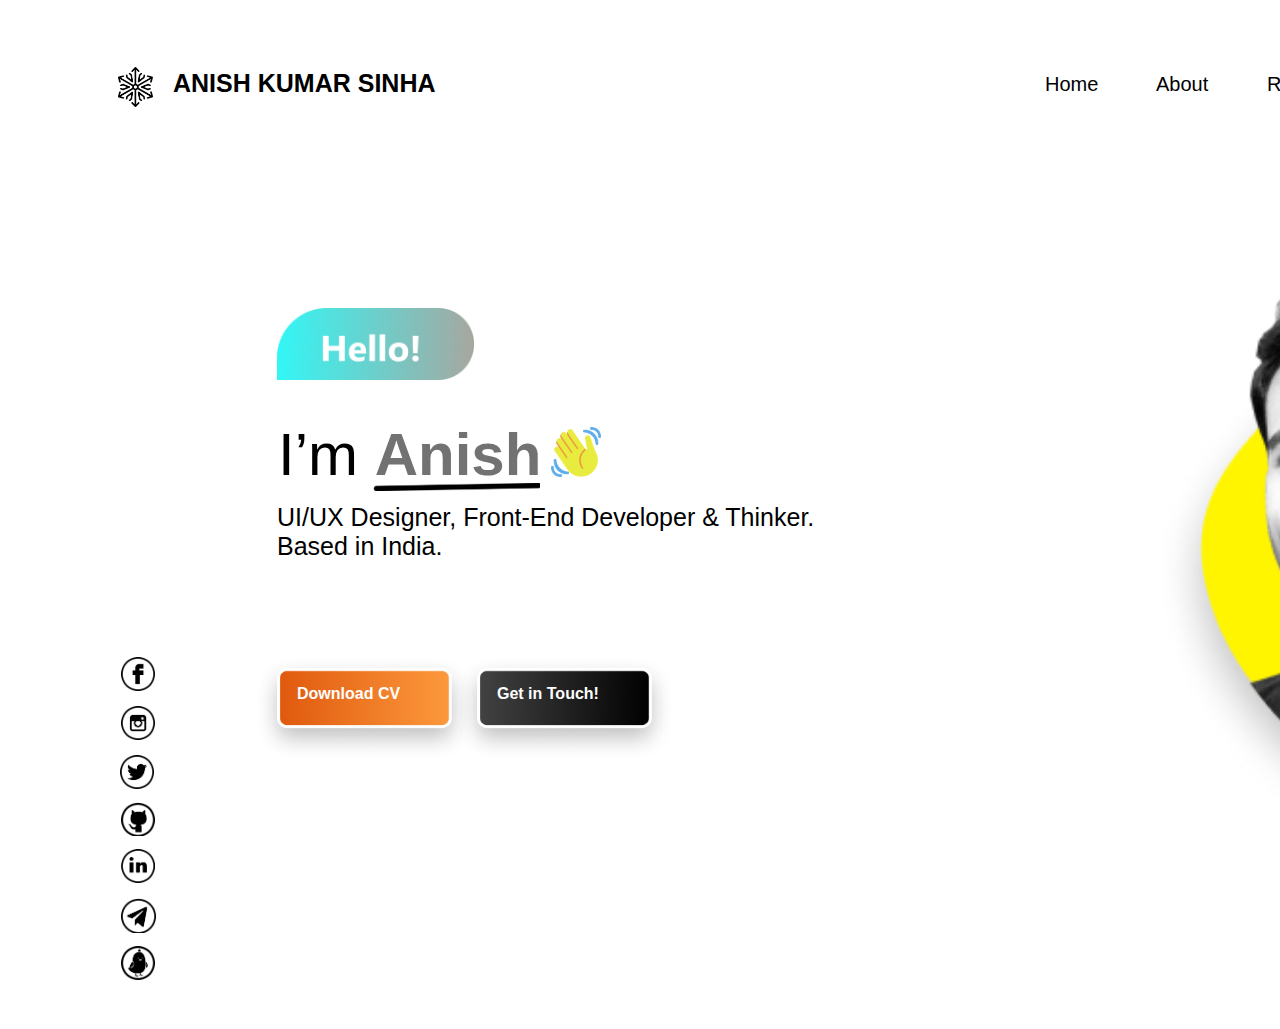
<file: index.html>
<!DOCTYPE html>
<html>
  <head>
    <meta charset="utf-8" />
    <meta name="viewport" content="width=device-width, initial-scale=1.0">
    <link rel="stylesheet" href="style.css" />
  </head>
  <body>
    <div class="home-light">
      <div class="div">
        <div class="hello">
          <div class="overlap-group"><div class="text-wrapper"></div></div>
        </div>
        <div class="tag-line">
          <p class="UI-UX-designer-front">UI/UX Designer, Front-End Developer &amp; Thinker.<br/>Based in India.</p>
        </div>

        <div class="navbar">
          <div class="text-wrapper-2">ANISH KUMAR SINHA</div>
          <div class="text-wrapper-4"><a style="text-decoration: none; color: black;" href="index.html">Home</a></div>
          <div class="text-wrapper-3"><a style="text-decoration: none; color: black;" href="about.html">About</a></div>
          <div class="text-wrapper-5"><a style="text-decoration: none; color: black;" href="index.html">Resume</a></div>
          <div class="text-wrapper-6"><a style="text-decoration: none; color: black;" href="index.html">Project</a></div>
          <div class="text-wrapper-7"><a style="text-decoration: none; color: black;" href="index.html">Skills</a></div>
          <div class="text-wrapper-8"><a style="text-decoration: none; color: black;" href="index.html">Contact</a></div>
          <img class="logo" src="img/logo.png"/>
          <img class="moon" src="img/moon.png"/>
        </div>

        <div class="socials-links">
          <img class="telegram" src="img/telegram.png"/>
          <img class="facebook" src="img/facebook.png"/>
          <img class="instagram" src="img/instagram.png"/>
          <img class="twitter" src="img/twitter.png"/>
          <img class="git-hub" src="img/git-hub.png"/>
          <img class="linked-in" src="img/linked-in.png"/>
          <img class="koo" src="img/koo.png"/>
        </div>

        <div class="overlap">
          <div class="email">
            <div class="text-wrapper-9">sinhaanishkumar@outlook.com</div>
            <img class="small-line" src="img/small-line.png" />
          </div>
          <div class="image">
            <div class="overlap-2">
              <img class="hero-background" src="img/hero-background.png" />
              <img class="hero-image" src="img/hero-image.png" />
            </div>
          </div>
        </div>
        <div class="anish-wave">
          <div class="overlap-3">
            <img class="underline" src="img/underline.png" />
            <p class="i-m-anish">
              <span class="span">I’m</span>
              <!-- <span class="text-wrapper-10">&nbsp;</span> -->
              <span class="text-wrapper-11">Anish</span>
            </p>
          </div>
          <img class="wave" src="img/wave.png"/>
        </div>
        <div class="buttons">
          <div class="overlap-4">
            <img class="CV-button" src="img/CV-button.png"/>
            <div class="text-wrapper-12">Download CV</div>
            <img class="touch-button" src="img/touch-button.png"/>
            <div class="text-wrapper-13">Get in Touch!</div>
          </div>
        </div>
      </div>
    </div>

  </body>
</html>
</file>
<file: style.css>
.home-light {
  background-color: #ffffff;
  display:flex;
  flex-direction: row;
  justify-content:center;
  width: 100%;
}

.home-light .div {
  background-color: #ffffff;
  width:100%;
  height:100%;
  position: relative;
}

.home-light .hello {
  position: absolute;
  width: 199px;
  height: 72px;
  top: 300px;
  left: 269px;
}

.home-light .overlap-group {
  position: relative;
  width: 197px;
  height: 72px;
  background-image: url(./img/message-box.png);
  background-size: 100% 100%;
}

.home-light .text-wrapper {
  position: absolute;
  width: 111px;
  top: 19px;
  left: 44px;
  font-family: "Segoe UI-Bold", Helvetica;
  font-weight: 600;
  color: #ffffff;
  font-size: 36px;
  letter-spacing: 0;
  line-height: normal;
}

.home-light .tag-line {
  position: absolute;
  width: 626px;
  height: 77px;
  top: 470px;
  left: 269px;
}

.home-light .UI-UX-designer-front {
  position: absolute;
  width: 624px;
  top: 0;
  left: 0;
  font-family: "Segoe UI-Light", Helvetica;
  font-weight: 300;
  color: #000000;
  font-size: 25px;
  letter-spacing: 0;
  line-height: normal;
}

.home-light .navbar {
  position: absolute;
  top: 59px;
  left: 110px;

}

.home-light .text-wrapper-2 {
  position: absolute;
  width: 265px;
  top: 2px;
  left: 55px;
  font-family: "Segoe UI-Bold", Helvetica;
  font-weight: 700;
  color: #000000;
  font-size: 25px;
  letter-spacing: 0;
  line-height: normal;
  white-space: nowrap;
}

.home-light .text-wrapper-3 {
  width: 57px;
  left: 1038px;
  position: absolute;
  top: 6px;
  font-family: "Segoe UI-Semibold", Helvetica;
  font-weight: 400;
  color: #b73636;
  font-size: 20px;
  
  
}

.home-light .text-wrapper-4 {
  width: 57px;
  left: 927px;
  position: absolute;
  top: 6px;
  font-family: "Segoe UI-Semibold", Helvetica;
  font-weight: 400;
  color: #000000;
  font-size: 20px;
  
}

.home-light .text-wrapper-5 {
  width: 75px;
  left: 1149px;
  position: absolute;
  top: 6px;
  font-family: "Segoe UI-Semibold", Helvetica;
  font-weight: 400;
  color: #000000;
  font-size: 20px;

}

.home-light .text-wrapper-6 {
  width: 78px;
  left: 1380px;
  position: absolute;
  top: 6px;
  font-family: "Segoe UI-Semibold", Helvetica;
  font-weight: 400;
  color: #000000;
  font-size: 20px;
}

.home-light .text-wrapper-7 {
  width: 48px;
  left: 1278px;
  position: absolute;
  top: 6px;
  font-family: "Segoe UI-Semibold", Helvetica;
  font-weight: 400;
  color: #000000;
  font-size: 20px;
}

.home-light .text-wrapper-8 {
  position: absolute;
  width: 73px;
  top: 6px;
  left: 1512px;
  font-family: "Segoe UI-Semibold", Helvetica;
  font-weight: 400;
  color: #000000;
  font-size: 20px;
}

.home-light .logo {
  position: absolute;
  width: 35px;
  height: 40px;
  top: 0;
  left: 0;
}

.home-light .moon {
  position: absolute;
  width: 40px;
  height: 40px;
  top: 0;
  left: 1659px;
}

.home-light .socials-links {
  position: absolute;
  width: 36px;
  height: 321px;
  top: 649px;
  left: 112px;
}

.home-light .telegram {
  position: absolute;
  width: 35px;
  height: 35px;
  top: 241px;
  left: 1px;
}

.home-light .facebook {
  position: absolute;
  width: 34px;
  height: 34px;
  top: 0;
  left: 1px;
}

.home-light .instagram {
  position: absolute;
  width: 34px;
  height: 34px;
  top: 49px;
  left: 1px;
}

.home-light .twitter {
  position: absolute;
  width: 34px;
  height: 34px;
  top: 98px;
  left: 0;
}

.home-light .git-hub {
  position: absolute;
  width: 34px;
  height: 34px;
  top: 145px;
  left: 1px;
}

.home-light .linked-in {
  position: absolute;
  width: 34px;
  height: 34px;
  top: 192px;
  left: 1px;
}

.home-light .koo {
  position: absolute;
  width: 34px;
  height: 34px;
  top: 289px;
  left: 1px;
}

.home-light .overlap {
  position: absolute;
  width: 719px;
  height: 829px;
  top: 192px;
  left: 1116px;
}

.home-light .email {
  position: absolute;
  width: 32px;
  height: 267px;
  top: 562px;
  left: 662px;
}

.home-light .text-wrapper-9 {
  position: absolute;
  width: 216px;
  height: 19px;
  top: 98px;
  left: -94px;
  transform: rotate(-90deg);
  font-family: "Segoe UI-Semibold", Helvetica;
  font-weight: 400;
  color: #000000;
  font-size: 15px;
  letter-spacing: 0;
  line-height: normal;
}

.home-light .small-line {
  position: absolute;
  width: 30px;
  height: 6px;
  top: 261px;
  left: 0;
}

.home-light .image {
  position: absolute;
  width: 719px;
  height: 712px;
  top: 0;
  left: 0;
}

.home-light .overlap-2 {
  position: relative;
  width: 625px;
  height: 647px;
  top: 61px;
  left: 27px;
}

.home-light .hero-background {
  position: absolute;
  width: 625px;
  height: 644px;
  top: 4px;
  left: 0;
}

.home-light .hero-image {
  position: absolute;
  width: 500px;
  height: 575px;
  top: 0;
  left: 32px;
  object-fit: cover;
}

.home-light .anish-wave {
  position: absolute;
  width: 340px;
  height: 83px;
  top: 400px;
  left: 255px;
}

.home-light .overlap-3 {
  position: absolute;
  width: 288px;
  height: 83px;
  top: 0;
  left: 0;
}

.home-light .underline {
  position: absolute;
  width: 167px;
  height: 8px;
  top: 75px;
  left: 110px;
}

.home-light .i-m-anish {
  position: absolute;
  width: 288px;
  top: -3pc;
  left:15px;
  font-family: "Segoe UI-Regular", Helvetica;
  font-weight: 400;
  color: transparent;
  font-size: 60px;
  letter-spacing: 0;
  line-height: normal;
}

.home-light .span {
  color: #000000;
}

.home-light .text-wrapper-10 {
  font-family: "Segoe UI-Bold", Helvetica;
  font-weight: 700;
  color: #bd3ecc;
}

.home-light .text-wrapper-11 {
  font-family: "Segoe UI-Bold", Helvetica;
  font-weight: 700;
  color: #727272; 
}

.home-light .wave {
  position: absolute;
  width: 50px;
  height: 50px;
  top: 19px;
  left: 288px;
}

.home-light .buttons {
  position: absolute;
  width: 379px;
  height: 60px;
  top: 660px;
  left: 269px;
}

.home-light .overlap-4 {
  position: relative;
  width: 425px;
  height: 110px;
  top: -15px;
  left: -25px;
}

.home-light .CV-button {
  position: absolute;
  width: 225px;
  height: 110px;
  top: 0;
  left: 0;
}

.home-light .text-wrapper-12 {
  position: absolute;
  width: 136px;
  top: 32px;
  left: 45px;
  font-family: "Segoe UI-Black", Helvetica;
  font-weight: 800;
  color: #fdfdfd;
  font-size: 16px;
  /* letter-spacing: 0; */
  /* line-height: normal; */
}

.home-light .touch-button {
  position: absolute;
  width: 225px;
  height: 110px;
  top: 0;
  left: 200px;
}

.home-light .text-wrapper-13 {
  position: absolute;
  width: 136px;
  top: 32px;
  left: 245px;
  font-family: "Segoe UI-Black", Helvetica;
  font-weight: 800;
  color: #fdfdfd;
  font-size: 16px;
  /* letter-spacing: 0; */
  /* line-height: normal; */
}

/* About page */
.about-light {
  background-color: #ffffff;
  display: flex;
  flex-direction: row;
  justify-content: center;
  width: 100%;
}

.about-light .overlap-wrapper {
  background-color: #ffffff;
  width: 1920px;
  height: 1080px;
}

.about-light .overlap {
  position: relative;
  height: 1021px;
  top: 59px;
}

.about-light .overlap-group {
  position: absolute;
  width: 1920px;
  height: 1021px;
  top: 0;
  left: 0;
}

.about-light .div {
  position: absolute;
  width: 1442px;
  height: 988px;
  top: 0;
  left: 0;
}

.about-light .vector {
  position: absolute;
  width: 436px;
  height: 636px;
  top: 88px;
  left: 0;
}

.about-light .group {
  position: absolute;
  width: 35px;
  height: 35px;
  top: 831px;
  left: 113px;
}

.about-light .vector-wrapper {
  position: absolute;
  width: 34px;
  height: 34px;
  top: 590px;
  left: 113px;
  background-image: url(./img/vector-2.svg);
  background-size: 100% 100%;
}

.about-light .img {
  position: absolute;
  width: 11px;
  height: 20px;
  top: 7px;
  left: 11px;
}

.about-light .group-2 {
  position: absolute;
  width: 34px;
  height: 34px;
  top: 639px;
  left: 113px;
}

.about-light .group-3 {
  position: absolute;
  width: 34px;
  height: 34px;
  top: 688px;
  left: 112px;
}

.about-light .overlap-group-wrapper {
  position: absolute;
  width: 30px;
  height: 30px;
  top: 737px;
  left: 115px;
}

.about-light .img-wrapper {
  position: relative;
  width: 34px;
  height: 34px;
  top: -2px;
  left: -2px;
  border-radius: 17px;
  border: 2px solid;
  border-color: #000000;
}

.about-light .vector-2 {
  position: absolute;
  width: 18px;
  height: 22px;
  top: 5px;
  left: 5px;
}

.about-light .group-4 {
  position: absolute;
  width: 34px;
  height: 34px;
  top: 782px;
  left: 113px;
}

.about-light .text-wrapper {
  position: absolute;
  width: 265px;
  top: 1px;
  left: 167px;
  font-family: "Segoe UI-Bold", Helvetica;
  font-weight: 700;
  color: #000000;
  font-size: 25px;
  letter-spacing: 0;
  line-height: normal;
  white-space: nowrap;
}

.about-light .text-wrapper-2 {
  position: absolute;
  width: 57px;
  top: 5px;
  left: 1150px;
  font-family: "Segoe UI-Semibold", Helvetica;
  font-weight: 400;
  color: #000000;
  font-size: 20px;
  letter-spacing: 0;
  line-height: normal;
}

.about-light .text-wrapper-3 {
  position: absolute;
  width: 57px;
  top: 5px;
  left: 1039px;
  font-family: "Segoe UI-Semibold", Helvetica;
  font-weight: 400;
  color: #000000;
  font-size: 20px;
  letter-spacing: 0;
  line-height: normal;
}

.about-light .text-wrapper-4 {
  position: absolute;
  width: 75px;
  top: 5px;
  left: 1261px;
  font-family: "Segoe UI-Semibold", Helvetica;
  font-weight: 400;
  color: #000000;
  font-size: 20px;
  letter-spacing: 0;
  line-height: normal;
}

.about-light .text-wrapper-5 {
  position: absolute;
  width: 48px;
  top: 5px;
  left: 1390px;
  font-family: "Segoe UI-Semibold", Helvetica;
  font-weight: 400;
  color: #000000;
  font-size: 20px;
  letter-spacing: 0;
  line-height: normal;
}

.about-light .group-5 {
  position: absolute;
  width: 1049px;
  height: 564px;
  top: 0;
  left: 393px;
}

.about-light .this-is-it {
  position: absolute;
  width: 276px;
  top: 0;
  left: 0;
  font-family: "Segoe UI-Regular", Helvetica;
  font-weight: 400;
  color: #000000;
  font-size: 64px;
  letter-spacing: 0;
  line-height: normal;
  white-space: nowrap;
}

.about-light .span {
  font-family: "Segoe UI-Regular", Helvetica;
  font-weight: 400;
  color: #000000;
  font-size: 64px;
  letter-spacing: 0;
}

.about-light .text-wrapper-6 {
  font-size: 36px;
}

.about-light .anish-kr-sinha-is-an {
  position: absolute;
  width: 1045px;
  top: 112px;
  left: 0;
  font-family: "Segoe UI-Light", Helvetica;
  font-weight: 400;
  color: #000000;
  font-size: 20px;
  letter-spacing: 0;
  line-height: normal;
}

.about-light .text-wrapper-7 {
  font-weight: 300;
}

.about-light .text-wrapper-8 {
  font-family: "Segoe UI-Regular", Helvetica;
}

.about-light .line {
  position: absolute;
  width: 698px;
  height: 1px;
  top: 68px;
  left: 276px;
  object-fit: cover;
}

.about-light .line-2 {
  position: absolute;
  width: 349px;
  height: 1px;
  top: 564px;
  left: 315px;
  object-fit: cover;
}

.about-light .rectangle {
  position: absolute;
  width: 525px;
  height: 803px;
  top: 41px;
  left: 0;
  object-fit: cover;
}

.about-light .vector-3 {
  position: absolute;
  width: 350px;
  height: 340px;
  top: 648px;
  left: 311px;
}

.about-light .overlap-2 {
  position: absolute;
  width: 630px;
  height: 931px;
  top: 90px;
  left: 1290px;
}

.about-light .vector-4 {
  position: absolute;
  width: 439px;
  height: 435px;
  top: 496px;
  left: 0;
}

.about-light .text-wrapper-9 {
  position: absolute;
  width: 216px;
  height: 19px;
  top: 702px;
  left: 394px;
  transform: rotate(-90deg);
  font-family: "Segoe UI-Semibold", Helvetica;
  font-weight: 400;
  color: #000000;
  font-size: 15px;
  letter-spacing: 0;
  line-height: normal;
}

.about-light .vector-5 {
  position: absolute;
  width: 365px;
  height: 827px;
  top: 0;
  left: 265px;
}

.about-light .group-6 {
  position: absolute;
  width: 30px;
  height: 30px;
  top: 881px;
  left: 115px;
}

.about-light .koo-black-icon {
  position: absolute;
  width: 20px;
  height: 28px;
  top: 1px;
  left: 5px;
}

.about-light .line-3 {
  position: absolute;
  width: 30px;
  height: 6px;
  top: 956px;
  left: 1778px;
}

.about-light .group-7 {
  position: absolute;
  width: 35px;
  height: 40px;
  top: 0;
  left: 112px;
}

.about-light .group-8 {
  position: absolute;
  width: 40px;
  height: 40px;
  top: 0;
  left: 1769px;
}

.about-light .text-wrapper-10 {
  position: absolute;
  width: 78px;
  top: 5px;
  left: 1492px;
  font-family: "Segoe UI-Semibold", Helvetica;
  font-weight: 400;
  color: #000000;
  font-size: 20px;
  letter-spacing: 0;
  line-height: normal;
}

.about-light .text-wrapper-11 {
  position: absolute;
  width: 73px;
  top: 5px;
  left: 1624px;
  font-family: "Segoe UI-Semibold", Helvetica;
  font-weight: 400;
  color: #000000;
  font-size: 20px;
  letter-spacing: 0;
  line-height: normal;
}
</file>
